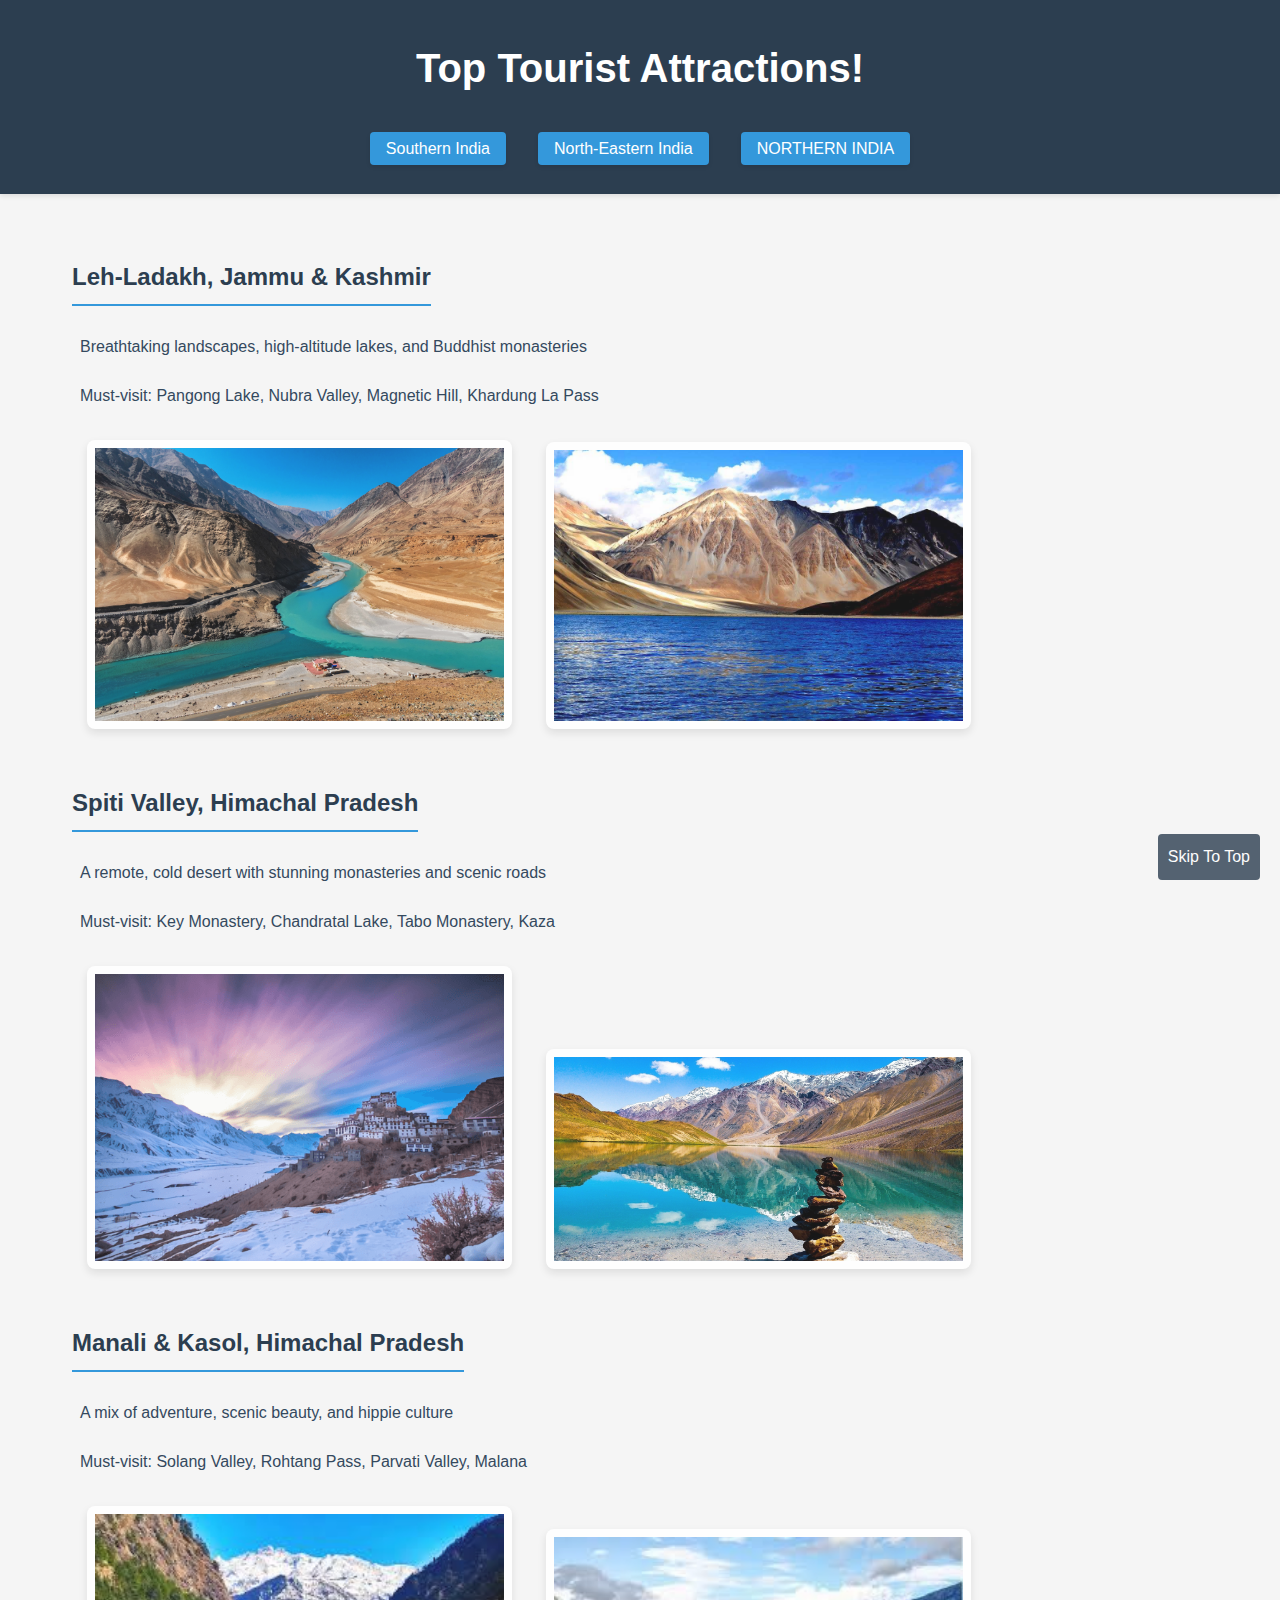
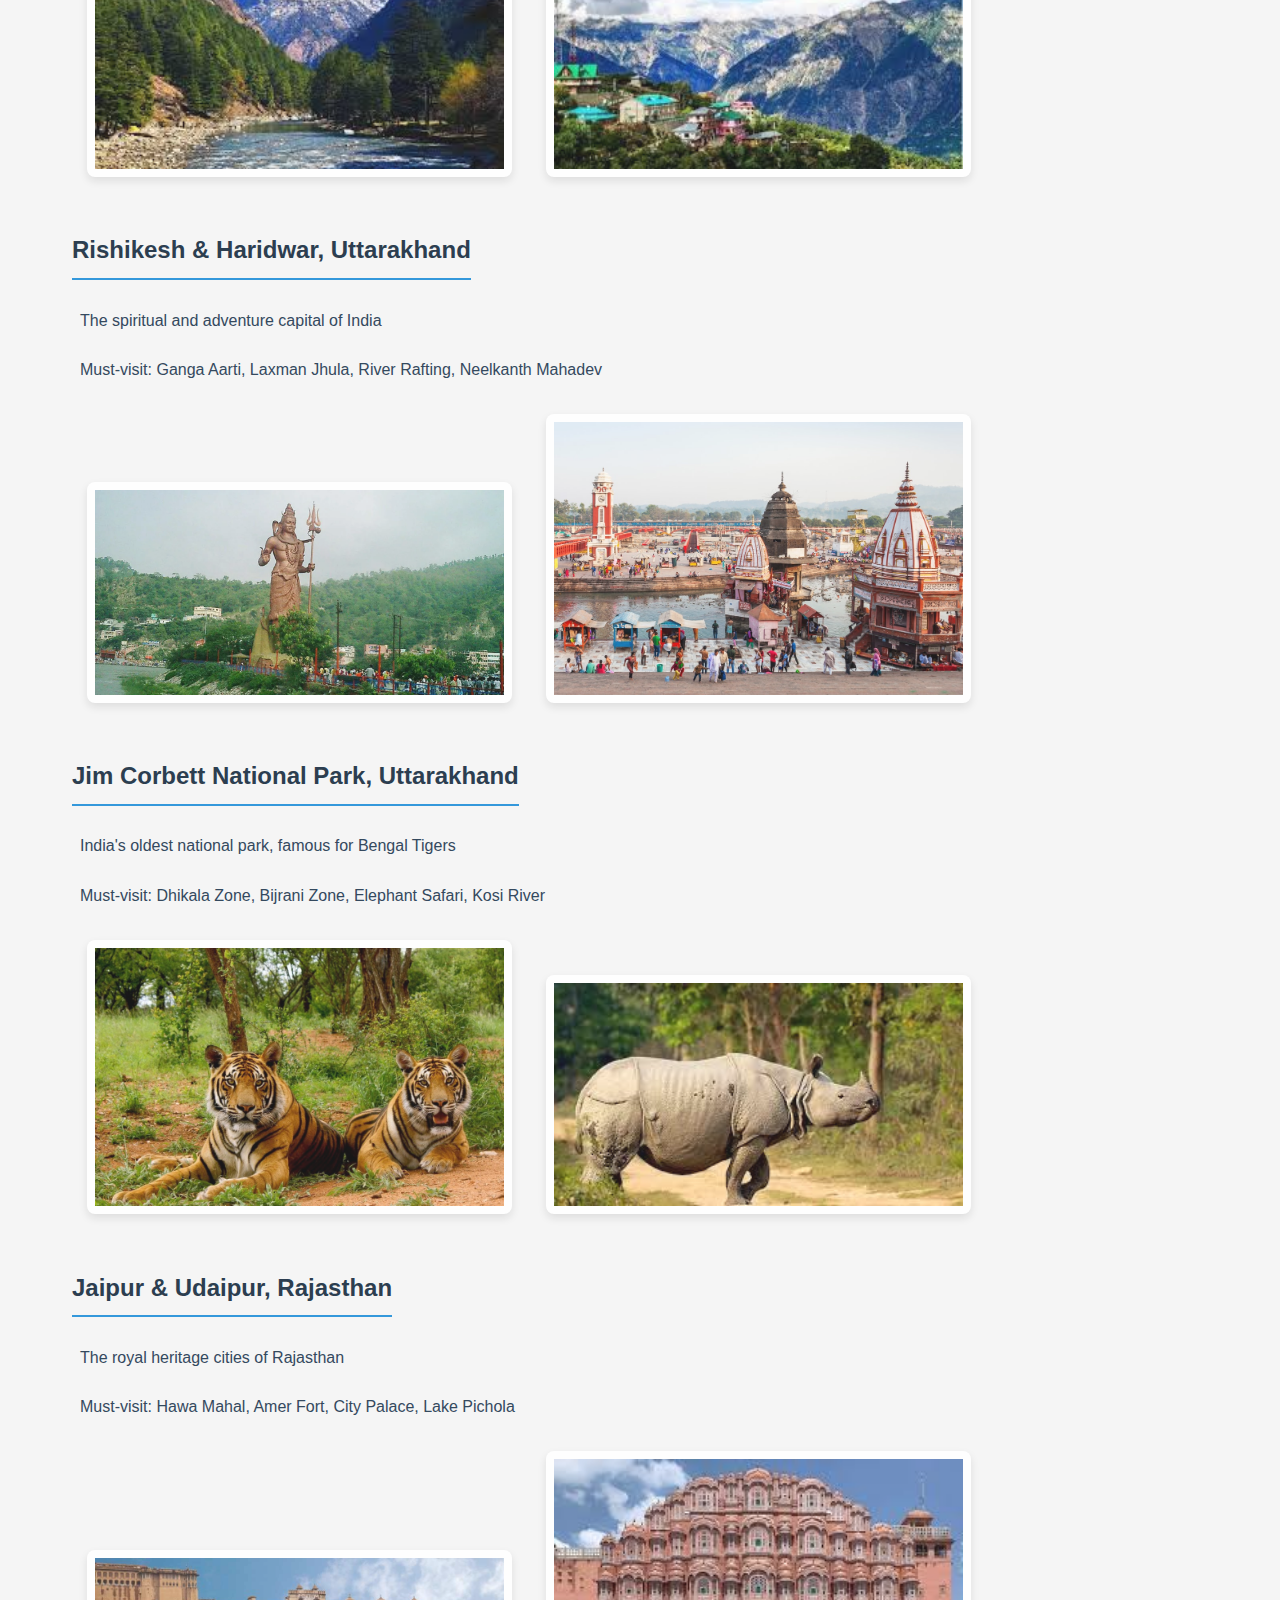
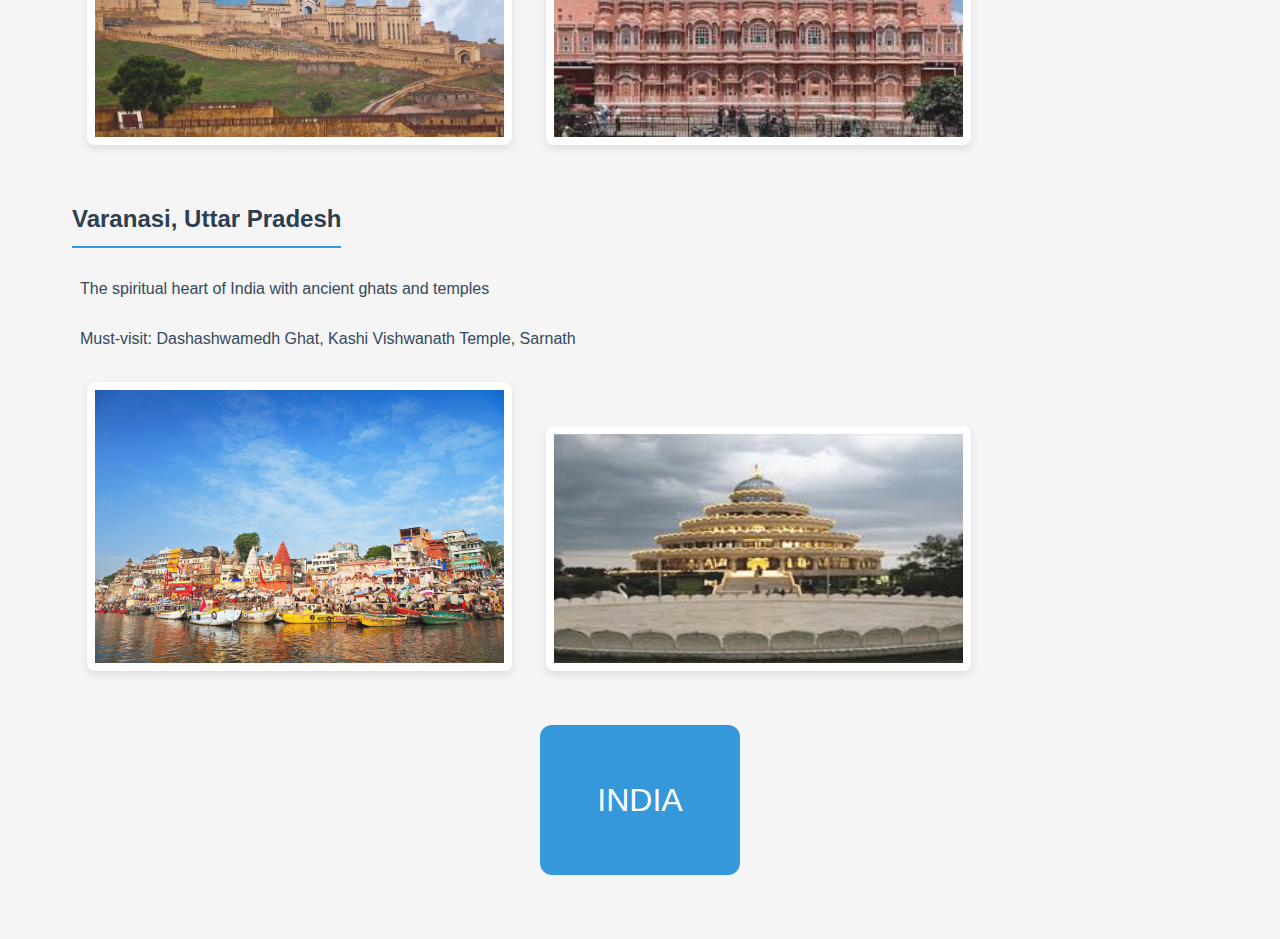
<file: index.html>
<!DOCTYPE html>
<html lang="en">
<head>
    <meta charset="UTF-8">
    <meta name="viewport" content="width=device-width, initial-scale=1.0">
    <title>Northern India</title>
    <link rel="icon" type="image" href="images/logo.jpg">
    <link rel="stylesheet" href="stylesheet.css">
</head>
<body>
    <a href="#main_content" class="skip-link">Skip to Main Content</a>
    <header> 
        <h1>Top Tourist Attractions!</h1>
        <ul>
            <li ><a href="south_india.html">Southern India</a></li>
            <li><a href="northeastern_india.html">North-Eastern India</a></li>
            <li class="current"><a href="index.html">Northern India</a></li>           
        </ul>
    </header>
    <main id="main_content">
        <div class="northern">
            <ol>
                <li><h2>Leh-Ladakh, Jammu & Kashmir</h2></li>
                <p>Breathtaking landscapes, high-altitude lakes, and Buddhist monasteries</p>
                <p>Must-visit: Pangong Lake, Nubra Valley, Magnetic Hill, Khardung La Pass</p>
                <img src="images/leh-ladhak1.avif" alt="leh-ladakh" width="200px">
                <img src="images/leh-ladakh2.jpg" alt="leh-ladakh" width="200px">

                <li><h2>Spiti Valley, Himachal Pradesh</h2></li>
                <p>A remote, cold desert with stunning monasteries and scenic roads</p>
                <p>Must-visit: Key Monastery, Chandratal Lake, Tabo Monastery, Kaza</p>
                <img src="images/spiti-valley1.png" alt="spiti_valley" width="200px">
                <img src="images/spiti-valley2.jpg" alt="spiti_valley" width="200px">

                <li><h2>Manali & Kasol, Himachal Pradesh</h2></li>
                <p>A mix of adventure, scenic beauty, and hippie culture</p>
                <p>Must-visit: Solang Valley, Rohtang Pass, Parvati Valley, Malana</p>
                <img src="images/manali&kasol1.jpeg" alt="manali-kasol" width="200px">
                <img src="images/manali&kasol2.jpeg" alt="manali-kasol" width="200px">

                <li><h2>Rishikesh & Haridwar, Uttarakhand</h2></li>
                <p>The spiritual and adventure capital of India</p>
                <p>Must-visit: Ganga Aarti, Laxman Jhula, River Rafting, Neelkanth Mahadev</p>
                <img src="images/rishikesh&haridwar.webp" alt="rishikesh&haridwar" width="200px">
                <img src="images/rishikesh&haridwar2.jpg" alt="rishikesh&haridwar" width="200px">

                <li><h2>Jim Corbett National Park, Uttarakhand</h2></li>
                <p>India's oldest national park, famous for Bengal Tigers</p>
                <p>Must-visit: Dhikala Zone, Bijrani Zone, Elephant Safari, Kosi River</p>
                <img src="images/jim_corbett1.jpg" alt="jim corbett" width="200px">
                <img src="images/jim_corbett2.jpeg" alt="jim corbett" width="200px">

                <li><h2> Jaipur & Udaipur, Rajasthan</h2></li>
                <p>The royal heritage cities of Rajasthan</p>
                <p>Must-visit: Hawa Mahal, Amer Fort, City Palace, Lake Pichola </p>
                <img src="images/jaipur&udaipur1.jpeg" alt="jaipur udaipur" width="200px">
                <img src="images/jaipur&udaipur2.jpeg" alt="jaipur udaipur" width="200px">

                <li><h2> Varanasi, Uttar Pradesh</h2></li>
                <p>The spiritual heart of India with ancient ghats and temples</p>
                <p>Must-visit: Dashashwamedh Ghat, Kashi Vishwanath Temple, Sarnath</p>
                <img src="images/varanasi1.jpg" alt="varanasi" width="200px">
                <img src="images/varanasi2.jpeg" alt="varanasi" width="200px">
            </ol>
        </div>
        <div class="transition">
            INDIA
        </div>
    </main>
    <div>
        <a href="#main_content" class="skip_link">Skip To Top</a>
    </div>
</body>
</html>
</file>
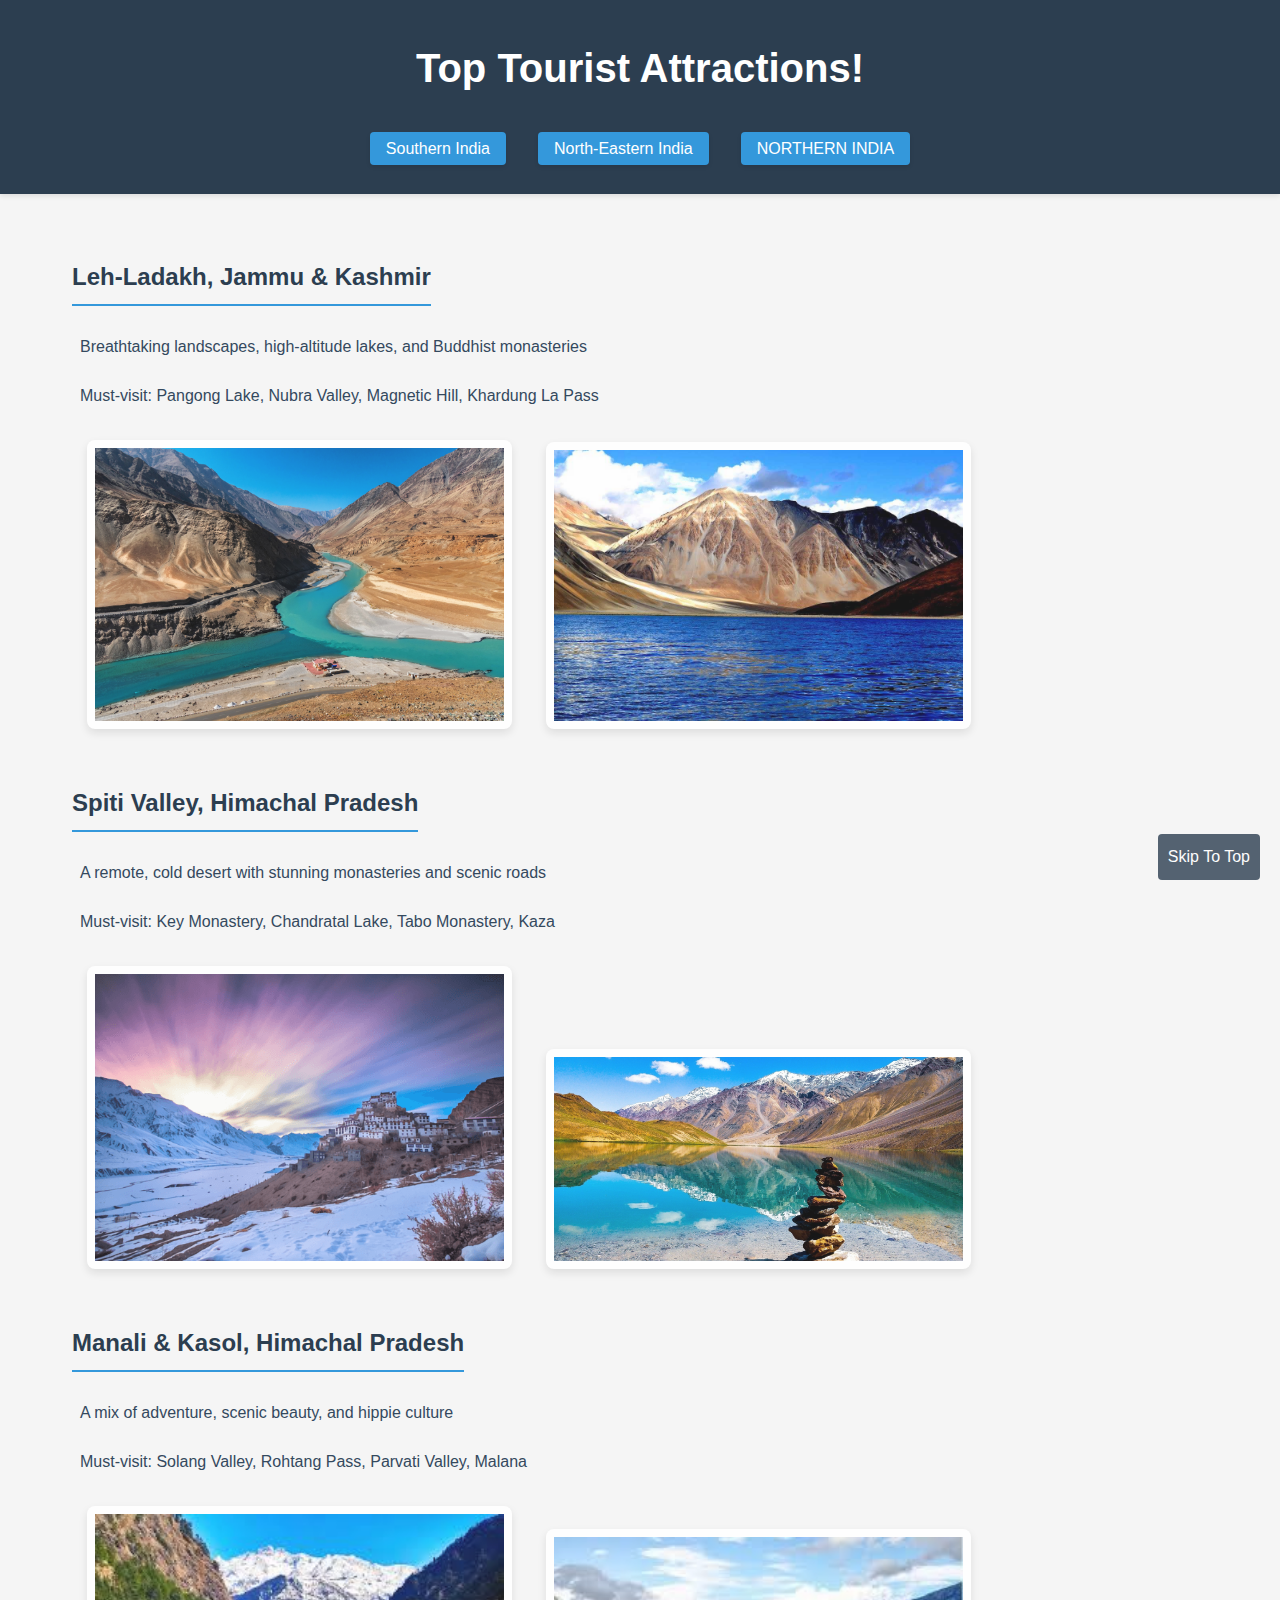
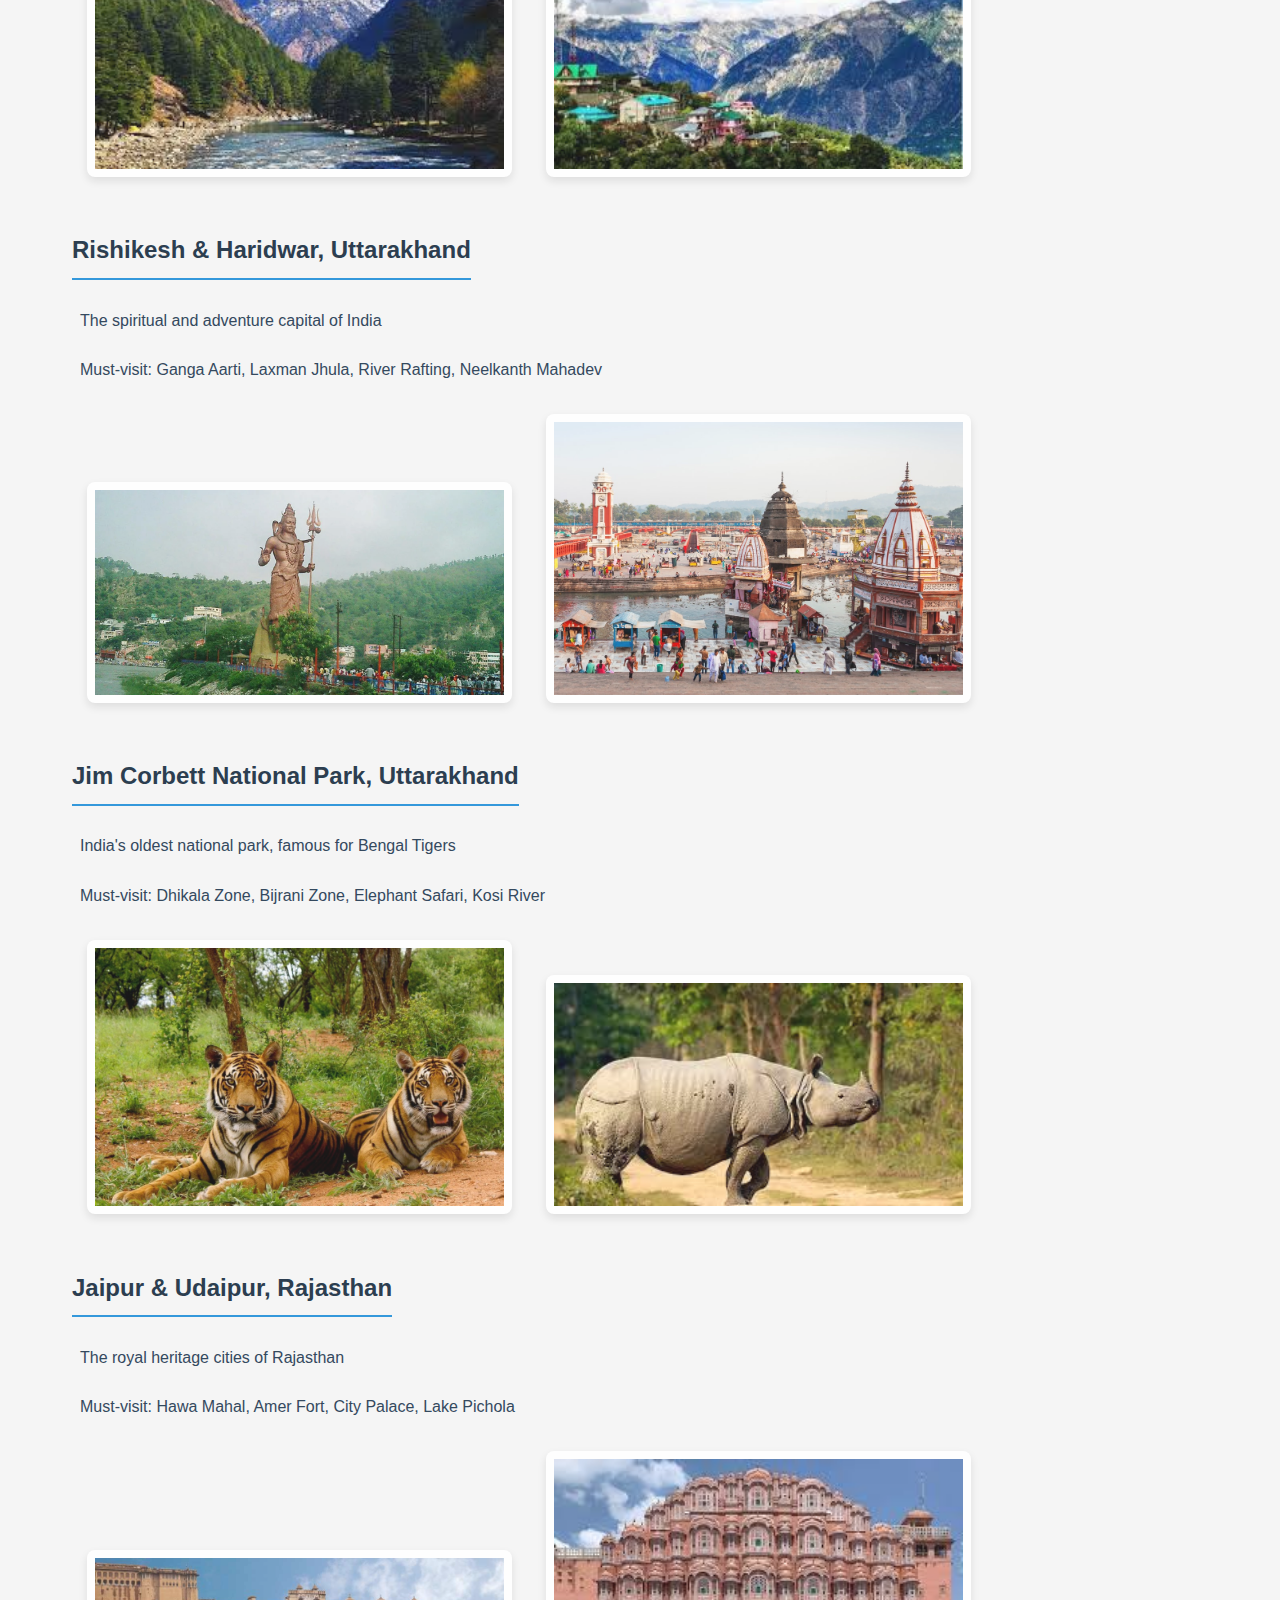
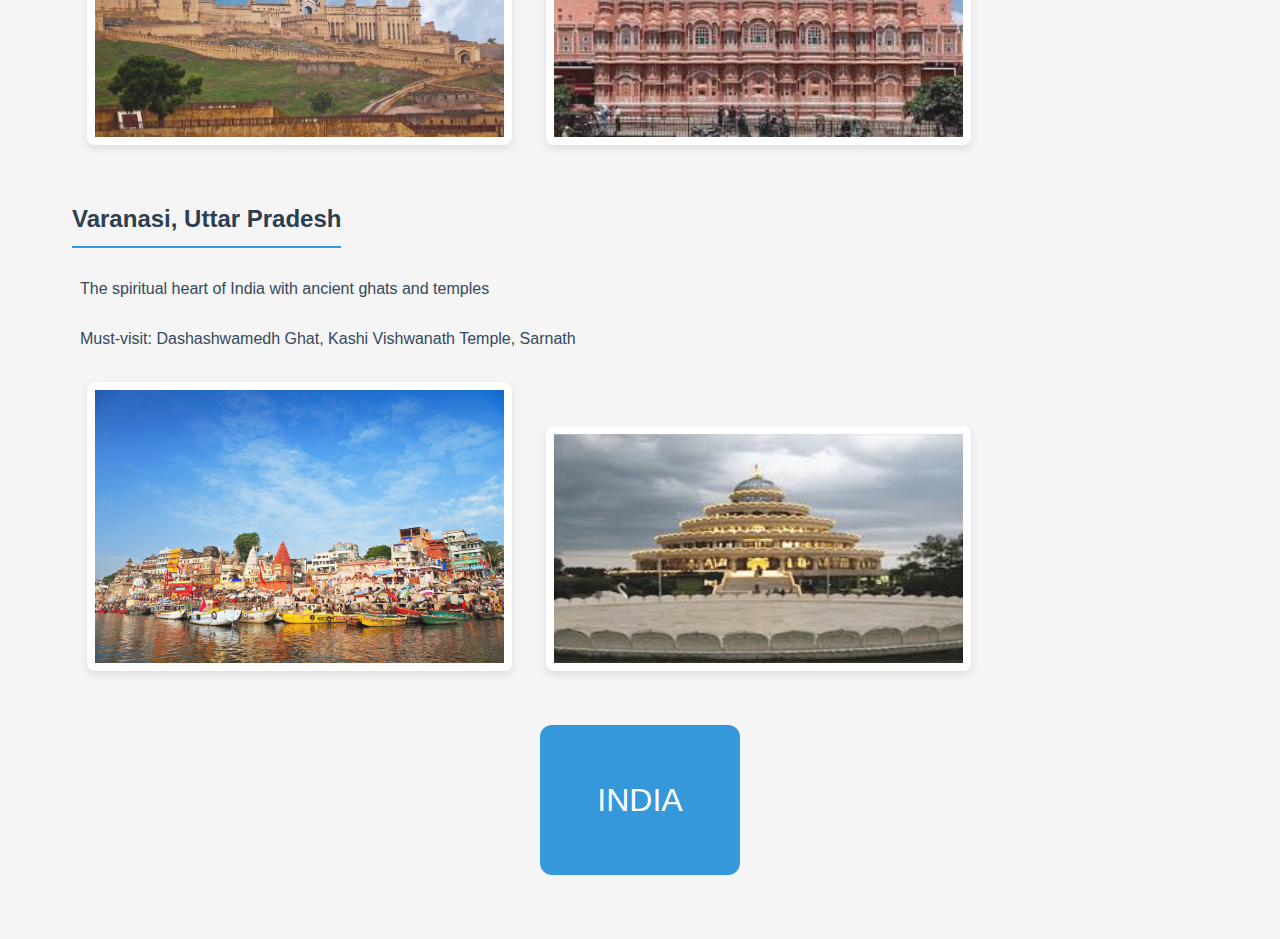
<file: north_india.html>
<!DOCTYPE html>
<html lang="en">
<head>
    <meta charset="UTF-8">
    <meta name="viewport" content="width=device-width, initial-scale=1.0">
    <title>Northern India</title>
    <link rel="icon" type="image" href="images/logo.jpg">
    <link rel="stylesheet" href="stylesheet.css">
</head>
<body>
    <a href="#main_content" class="skip-link">Skip to Main Content</a>
    <header> 
        <h1>Top Tourist Attractions!</h1>
        <ul>
            <li ><a href="south_india.html">Southern India</a></li>
            <li><a href="northeastern_india.html">North-Eastern India</a></li>
            <li class="current"><a href="north_india.html">Northern India</a></li>           
        </ul>
    </header>
    <main id="main_content">
        <div class="northern">
            <ol>
                <li><h2>Leh-Ladakh, Jammu & Kashmir</h2></li>
                <p>Breathtaking landscapes, high-altitude lakes, and Buddhist monasteries</p>
                <p>Must-visit: Pangong Lake, Nubra Valley, Magnetic Hill, Khardung La Pass</p>
                <img src="images/leh-ladhak1.avif" alt="leh-ladakh" width="200px">
                <img src="images/leh-ladakh2.jpg" alt="leh-ladakh" width="200px">

                <li><h2>Spiti Valley, Himachal Pradesh</h2></li>
                <p>A remote, cold desert with stunning monasteries and scenic roads</p>
                <p>Must-visit: Key Monastery, Chandratal Lake, Tabo Monastery, Kaza</p>
                <img src="images/spiti-valley1.png" alt="spiti_valley" width="200px">
                <img src="images/spiti-valley2.jpg" alt="spiti_valley" width="200px">

                <li><h2>Manali & Kasol, Himachal Pradesh</h2></li>
                <p>A mix of adventure, scenic beauty, and hippie culture</p>
                <p>Must-visit: Solang Valley, Rohtang Pass, Parvati Valley, Malana</p>
                <img src="images/manali&kasol1.jpeg" alt="manali-kasol" width="200px">
                <img src="images/manali&kasol2.jpeg" alt="manali-kasol" width="200px">

                <li><h2>Rishikesh & Haridwar, Uttarakhand</h2></li>
                <p>The spiritual and adventure capital of India</p>
                <p>Must-visit: Ganga Aarti, Laxman Jhula, River Rafting, Neelkanth Mahadev</p>
                <img src="images/rishikesh&haridwar.webp" alt="rishikesh&haridwar" width="200px">
                <img src="images/rishikesh&haridwar2.jpg" alt="rishikesh&haridwar" width="200px">

                <li><h2>Jim Corbett National Park, Uttarakhand</h2></li>
                <p>India's oldest national park, famous for Bengal Tigers</p>
                <p>Must-visit: Dhikala Zone, Bijrani Zone, Elephant Safari, Kosi River</p>
                <img src="images/jim_corbett1.jpg" alt="jim corbett" width="200px">
                <img src="images/jim_corbett2.jpeg" alt="jim corbett" width="200px">

                <li><h2> Jaipur & Udaipur, Rajasthan</h2></li>
                <p>The royal heritage cities of Rajasthan</p>
                <p>Must-visit: Hawa Mahal, Amer Fort, City Palace, Lake Pichola </p>
                <img src="images/jaipur&udaipur1.jpeg" alt="jaipur udaipur" width="200px">
                <img src="images/jaipur&udaipur2.jpeg" alt="jaipur udaipur" width="200px">

                <li><h2> Varanasi, Uttar Pradesh</h2></li>
                <p>The spiritual heart of India with ancient ghats and temples</p>
                <p>Must-visit: Dashashwamedh Ghat, Kashi Vishwanath Temple, Sarnath</p>
                <img src="images/varanasi1.jpg" alt="varanasi" width="200px">
                <img src="images/varanasi2.jpeg" alt="varanasi" width="200px">
            </ol>
        </div>
        <div class="transition">
            INDIA
        </div>
    </main>
    <div>
        <a href="#main_content" class="skip_link">Skip To Top</a>
    </div>
</body>
</html>
</file>
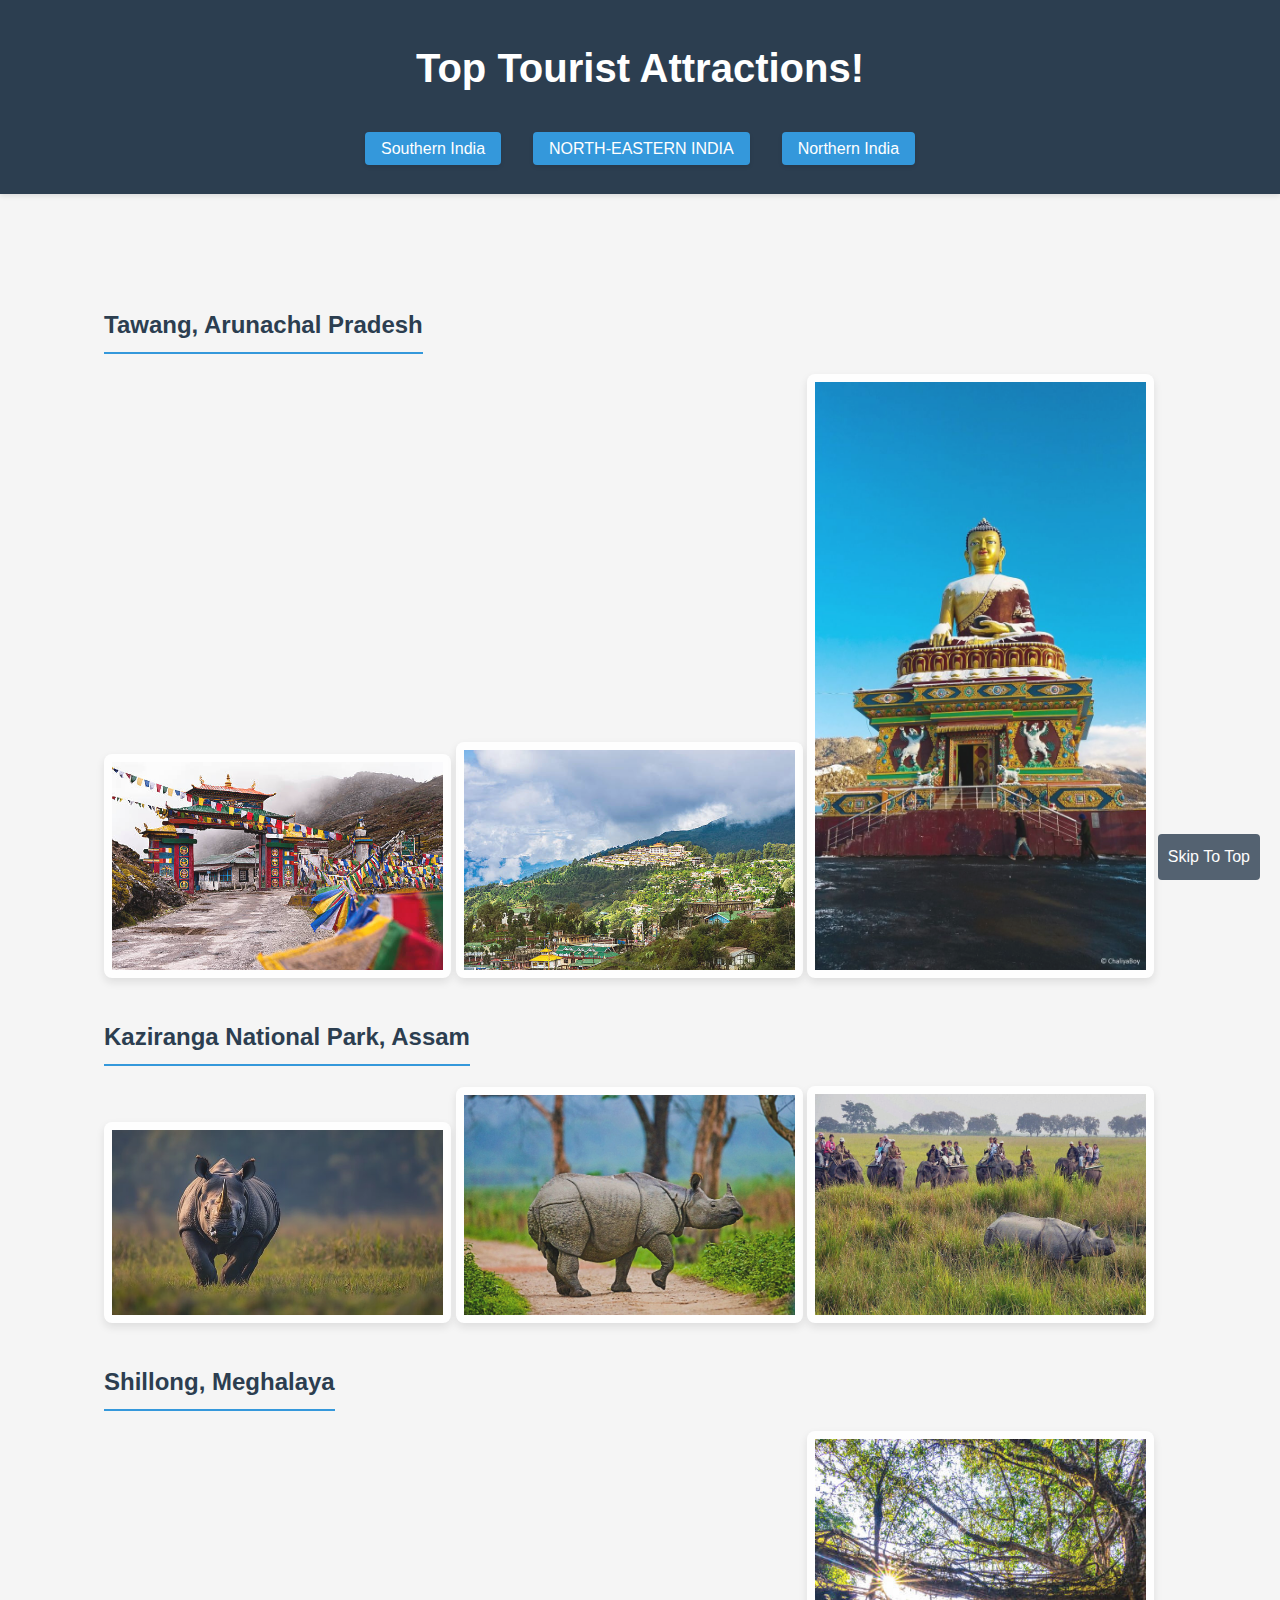
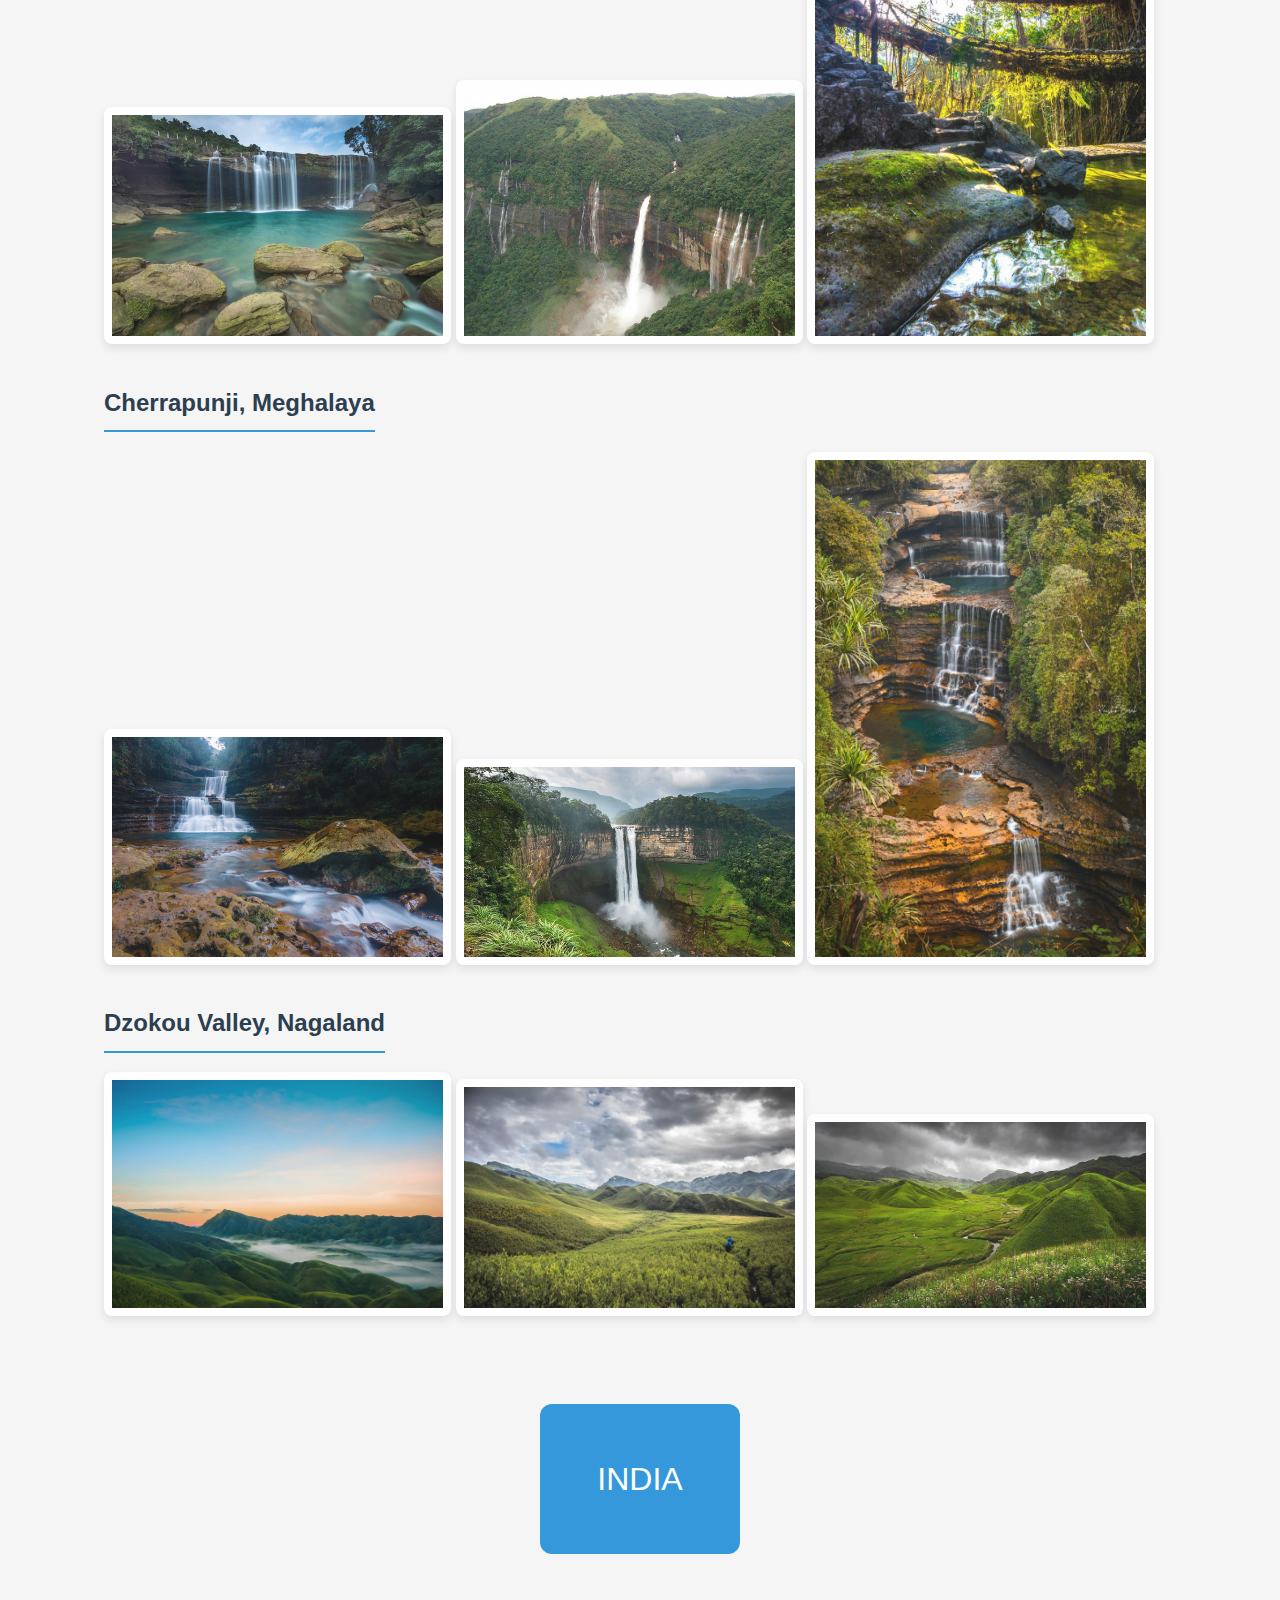
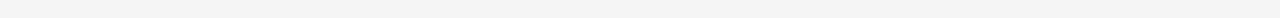
<file: northeastern_india.html>
<!DOCTYPE html>
<html lang="en">
<head>
    <meta charset="UTF-8">
    <meta name="viewport" content="width=device-width, initial-scale=1.0">
    <title>North-Eastern India</title>
    <link rel="icon" type="image" href="images/logo.jpg">
    <link rel="stylesheet" href="stylesheet.css">
</head>
<body>
    <a href="#main_content" class="skip-link">Skip to Main Content</a>
    <header>        
        <h1>Top Tourist Attractions!</h1>
        <ul>
            <li ><a href="south_india.html">Southern India</a></li>
            <li class="current"><a href="northeastern_india.html">North-Eastern India</a></li>
            <li><a href="index.html">Northern India</a></li>           
        </ul>
    </header>
    <main id="main_content">
        <div class="northeastern">
            <ol>
                <li><h2>Tawang, Arunachal Pradesh</h2></li>
                <img src="images/tawang1.jpg" alt="tawang" width="200px">
                <img src="images/tawang2.jpg" alt="tawang" width="200px">
                <img src="images/tawang3.jpg" alt="tawang" width="200px">

                <li><h2>Kaziranga National Park, Assam</h2></li>
                <img src="images/kaziranga1.jpg" alt="kaziranga" width="200px">
                <img src="images/kaziranga2.jpg" alt="kaziranga" width="200px">
                <img src="images/kaziranga3.jpg" alt="kaziranga" width="200px">

                <li><h2>Shillong, Meghalaya</h2></li>
                <img src="images/shillong1.jpg" alt="shillong" width="200px">
                <img src="images/shillong3.jpg" alt="shillong" width="200px">
                <img src="images/shillong2.jpg" alt="shillong" width="200px">

                <li><h2>Cherrapunji, Meghalaya</h2></li>
                <img src="images/cherrapunji1.jpg" alt="cherrapunji" width="200px">
                <img src="images/cherrapunji3.jpg" alt="cherrapunji" width="200px">
                <img src="images/cherrapunji2.jpg" alt="cherrapunji" width="200px">

                <li><h2>Dzokou Valley, Nagaland</h2></li>
                <img src="images/dzokou1.jpeg" alt="dzokou valley" width="200px">
                <img src="images/dzokou2.jpg" alt="dzokou valley" width="200px">
                <img src="images/dzokou3.jpg" alt="dzokou valley" width="200px">
            </ol>

        </div>
        <div class="transition">
            INDIA
        </div>
    </main>
    <div>
        <a href="#main_content" class="skip_link">Skip To Top</a>
    </div>
</body>
</html>
</file>
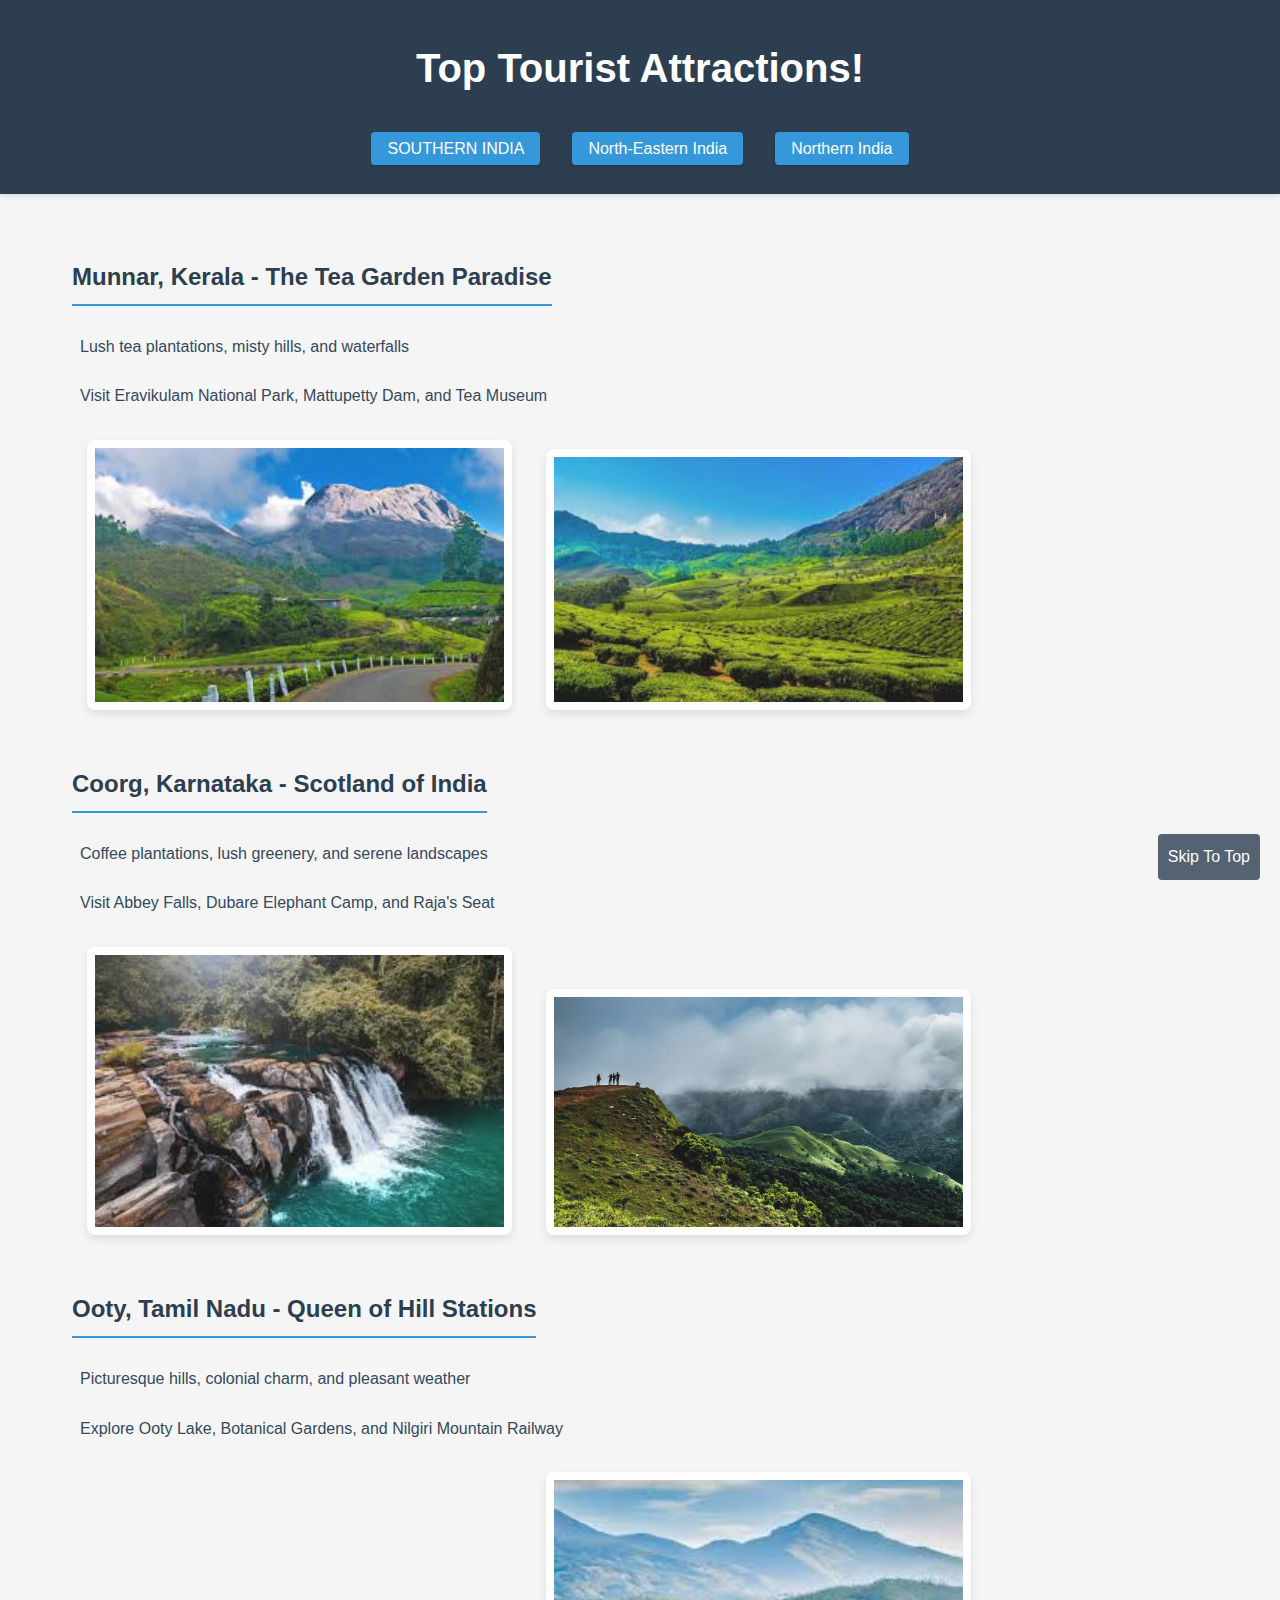
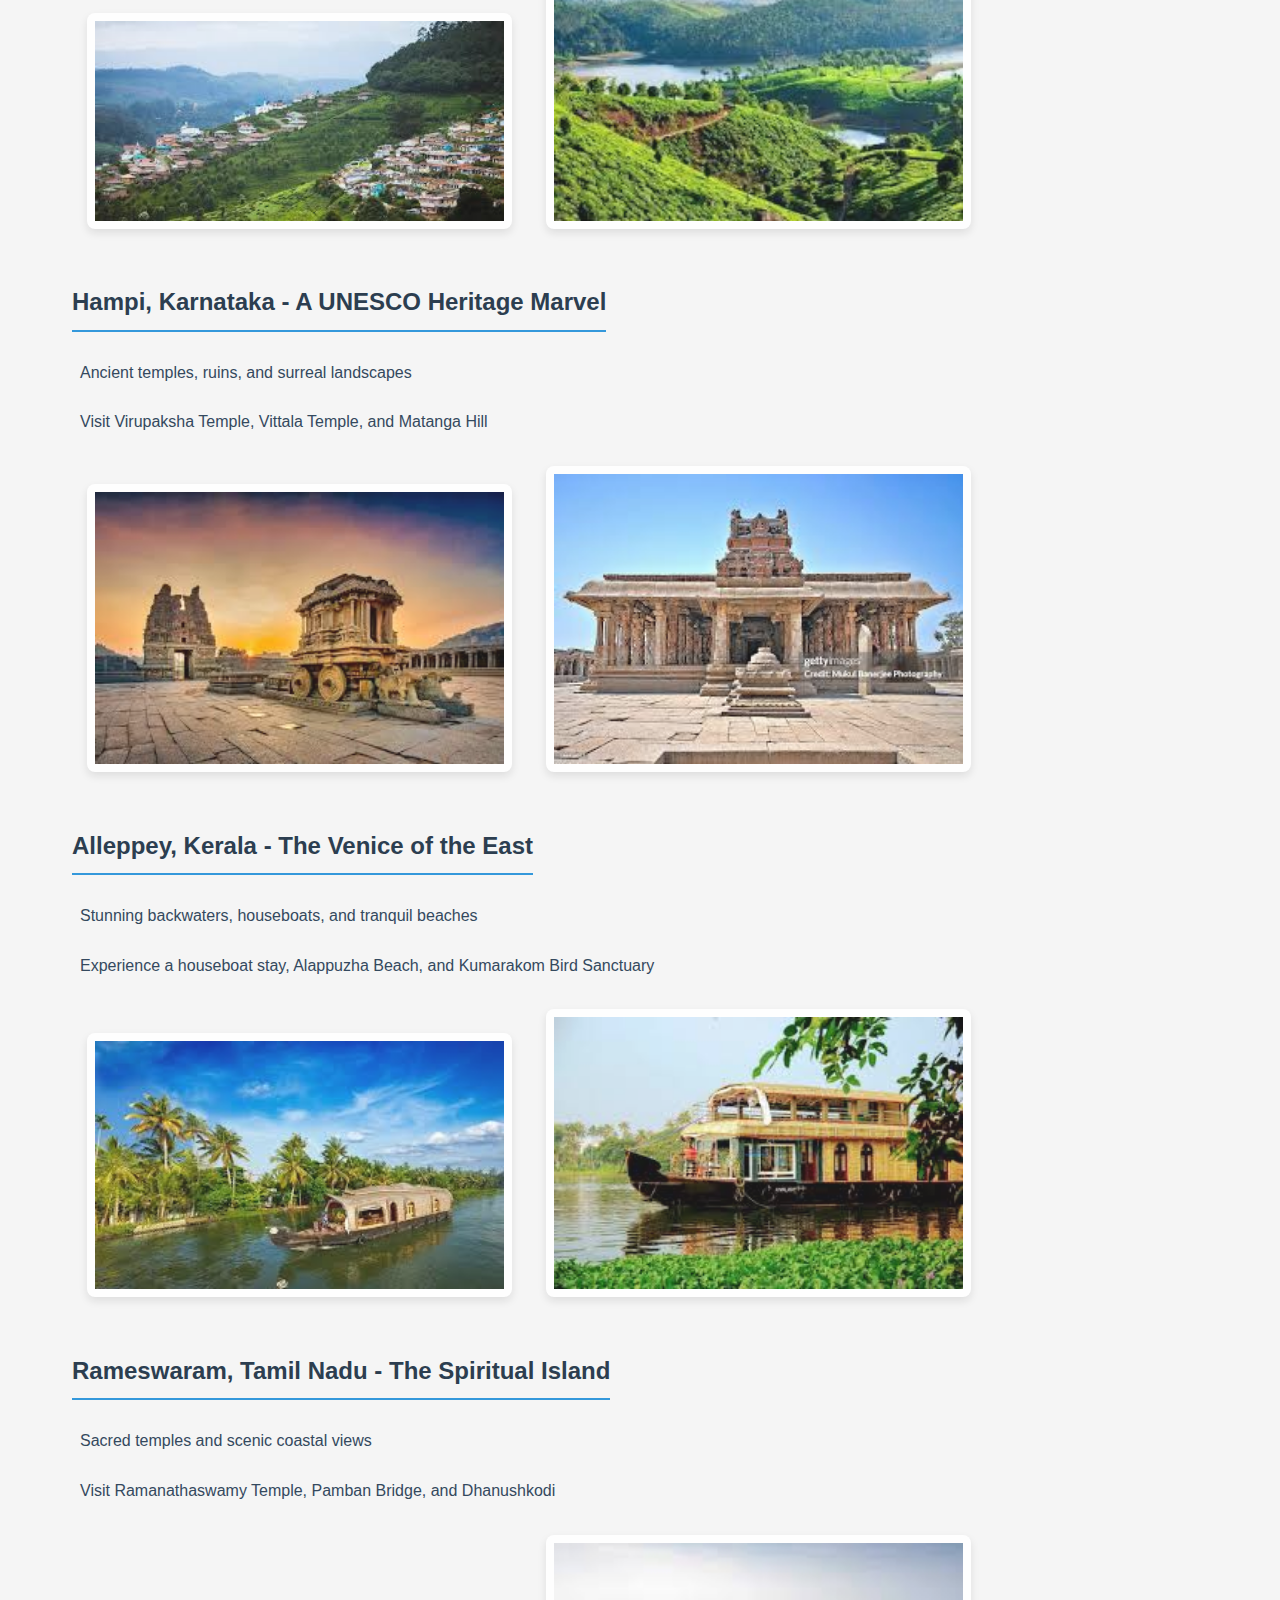
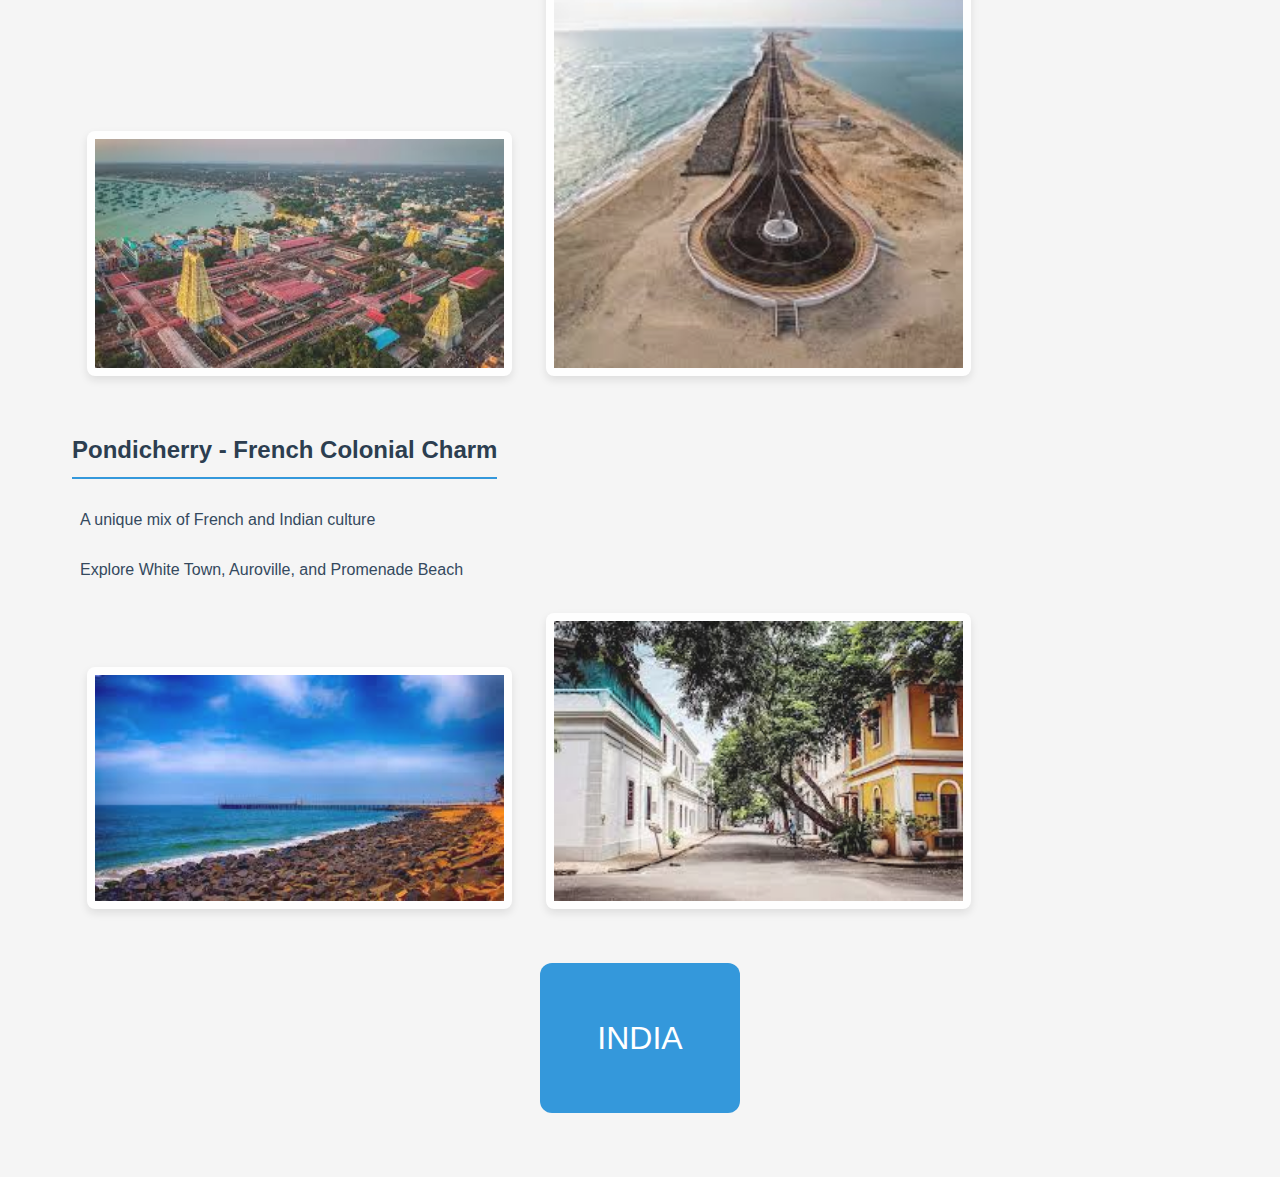
<file: south_india.html>
<!DOCTYPE html>
<html lang="en">
<head>
    <meta charset="UTF-8">
    <meta name="viewport" content="width=device-width, initial-scale=1.0">
    <title>Southern India</title>
    <link rel="icon" type="image" href="images/logo.jpg">
    <link rel="stylesheet" href="stylesheet.css">
</head>
<body>
    <a href="#main_content" class="skip-link">Skip to Main Content</a>
    <header>        
        <h1>Top Tourist Attractions!</h1>
        <ul>
            <li class="current"><a href="south_india.html">Southern India</a></li>
            <li><a href="northeastern_india.html">North-Eastern India</a></li>
            <li><a href="index.html">Northern India</a></li>           
        </ul>
    </header>
        <main id="main_content">
            <div class="southern">
                <ol>
                    <li><h2>Munnar, Kerala - The Tea Garden Paradise</h2></li>
                    <p>Lush tea plantations, misty hills, and waterfalls</p>
                    <p>Visit Eravikulam National Park, Mattupetty Dam, and Tea Museum</p>
                    <img src="images/munnar1.jpeg" alt="munnar" width="200px">
                    <img src="images/munnar2.jpeg" alt="munnar" width="200px">

                    <li><h2>Coorg, Karnataka - Scotland of India</h2></li>
                    <p>Coffee plantations, lush greenery, and serene landscapes</p>
                    <p>Visit Abbey Falls, Dubare Elephant Camp, and Raja's Seat</p>
                    <img src="images/coorg1.jpeg" alt="coorg" width="200px">
                    <img src="images/coorg2.jpg" alt="coorg" width="200px">

                    <li><h2>Ooty, Tamil Nadu - Queen of Hill Stations</h2></li>
                    <p>Picturesque hills, colonial charm, and pleasant weather</p>
                    <p>Explore Ooty Lake, Botanical Gardens, and Nilgiri Mountain Railway</p>
                    <img src="images/ooty1.jpeg" alt="ooty" width="200px">
                    <img src="images/ooty2.jpeg" alt="ooty" width="200px">

                    <li><h2>Hampi, Karnataka - A UNESCO Heritage Marvel</h2></li>
                    <p>Ancient temples, ruins, and surreal landscapes</p>
                    <p>Visit Virupaksha Temple, Vittala Temple, and Matanga Hill</p>
                    <img src="images/hampi1.jpeg" alt="hampi" width="200px">
                    <img src="images/hampi2.jpeg" alt="hampi" width="200px">

                    <li><h2>Alleppey, Kerala - The Venice of the East</h2></li>
                    <p>Stunning backwaters, houseboats, and tranquil beaches</p>
                    <p>Experience a houseboat stay, Alappuzha Beach, and Kumarakom Bird Sanctuary</p>
                    <img src="images/alleppey1.jpeg" alt="alleppey" width="200px">
                    <img src="images/alleppey2.jpeg" alt="alleppey" width="200px">

                    <li><h2>Rameswaram, Tamil Nadu - The Spiritual Island</h2></li>
                    <p>Sacred temples and scenic coastal views</p>
                    <p>Visit Ramanathaswamy Temple, Pamban Bridge, and Dhanushkodi</p>
                    <img src="images/rameshwaram1.jpeg" alt="rameshwaram" width="200px">
                    <img src="images/rameshwaram2.jpeg" alt="rameshwaram" width="200px">

                    <li><h2>Pondicherry - French Colonial Charm</h2></li>
                    <p>A unique mix of French and Indian culture</p>
                    <p>Explore White Town, Auroville, and Promenade Beach</p>
                    <img src="images/pondicherry1.jpeg" alt="rameshwaram" width="200px">
                    <img src="images/pondicherry2.jpeg" alt="rameshwaram" width="200px">
                </ol>
            </div>
            <div class="transition">
                INDIA
            </div>    
        </main>
    <div>
        <a href="#main_content" class="skip_link">Skip To Top</a>
    </div>
</body>
</html>
</file>
<file: stylesheet.css>
body {
    background-color: #f5f5f5;
    margin: 0;
    font-family: 'Segoe UI', Tahoma, Geneva, Verdana, sans-serif;
    line-height: 1.6;
}

header {
    background-color: #2c3e50;
    padding: 1rem 0;
    box-shadow: 0 2px 5px rgba(0,0,0,0.1);
}

h1 {
    font-family: 'Segoe UI', sans-serif;
    font-size: 2.5rem;
    color: #fff;
    width: 700px;
    margin: 0 auto;
    text-align: center;
    padding: 20px 0;
    transition: transform 0.3s ease;
}

h1:hover {
    transform: scale(1.02);
}

ul {
    list-style-type: none;
    display: flex;
    justify-content: center;
    gap: 2rem;
    padding: 1rem 0;
    margin: 0;
}

ul a {
    text-decoration: none;
    background-color: #3498db;
    color: white;
    padding: 8px 16px;
    border-radius: 4px;
    transition: all 0.3s ease;
    border: none;
    box-shadow: 0 2px 4px rgba(0,0,0,0.1);
}

.current {
    text-transform: uppercase;
    background-color: #2980b9;
}

a:hover {
    background-color: #2980b9;
    transform: translateY(-2px);
    box-shadow: 0 4px 8px rgba(0,0,0,0.2);
}

h2 {
    font-family: 'Segoe UI', sans-serif;
    color: #2c3e50;
    margin-top: 2rem;
    border-bottom: 2px solid #3498db;
    padding-bottom: 0.5rem;
    width: fit-content;
}

p {
    font-family: 'Segoe UI', sans-serif;
    color: #34495e;
    max-width: 800px;
    padding: 0.5rem;
    margin: 0.5rem 0;
    border-radius: 4px;
    transition: background-color 0.3s ease;
}

p:hover {
    background-color: #ecf0f1;
}

ol {
    list-style: none;
    padding-left: 2rem;
}

img {
    width: 35%;
    height: auto;
    border: none;
    padding: 8px;
    background-color: white;
    margin: 15px;
    box-shadow: 0 4px 8px rgba(0,0,0,0.1);
    border-radius: 8px;
    opacity: 0.9;
    transition: all 0.3s ease;
}

img:hover {
    opacity: 1;
    transform: translateY(-5px);
    box-shadow: 0 6px 12px rgba(0,0,0,0.2);
}

.transition {
    background: #3498db;
    color: white;
    font-family: 'Segoe UI', sans-serif;
    font-size: 2rem;
    margin: 2rem auto;
    width: 200px;
    height: 150px;
    text-align: center;
    line-height: 150px;
    border-radius: 12px;
    transition: all 0.5s ease;
}

.transition:hover {
    background: #2980b9;
    width: 250px;
    transform: rotate(5deg);
}

.skip-link {
    position: absolute;
    top: -40px;
    left: 10px;
    background: #2c3e50;
    color: #fff;
    padding: 10px;
    text-decoration: none;
    transition: top 0.5s;
    z-index: 1000;
}

.skip-link:focus {
    top: 10px;
}

.skip_link {
    position: fixed;
    bottom: 20px;
    right: 20px;
    background: #2c3e50;
    color: #fff;
    padding: 10px;
    text-decoration: none;
    border-radius: 4px;
    transition: 0.3s;
    opacity: 0.8;
}

.skip_link:hover {
    opacity: 1;
}

.northern img:nth-child(even),
.northern img:nth-child(odd) {
    border: none;
    background-color: white;
}

.northeastern {
    display: flex;
    flex-wrap: wrap;
    gap: 20px;
    justify-content: center;
    padding: 2rem;
}

.northeastern img {
    width: 30%;
    height: auto;
    margin: 0;
}

main {
    max-width: 1200px;
    margin: 0 auto;
    padding: 2rem;
}
</file>
